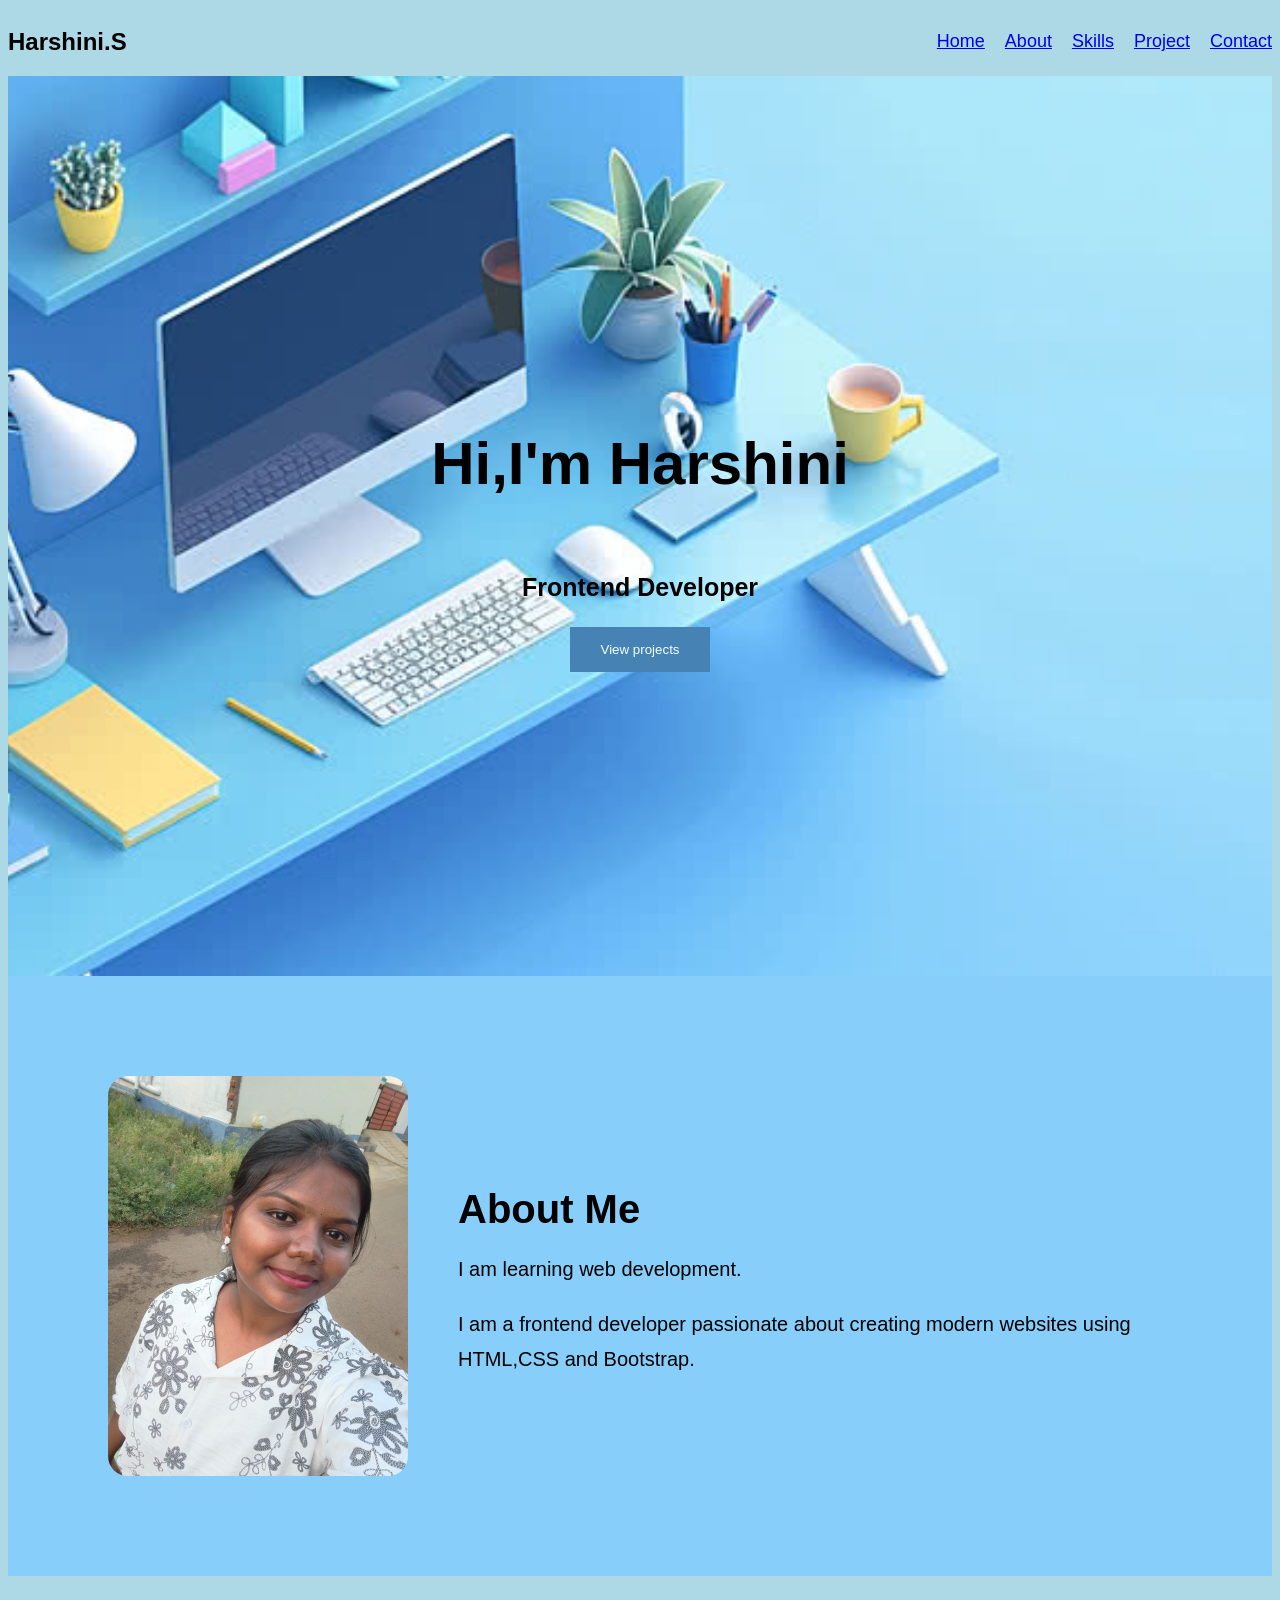
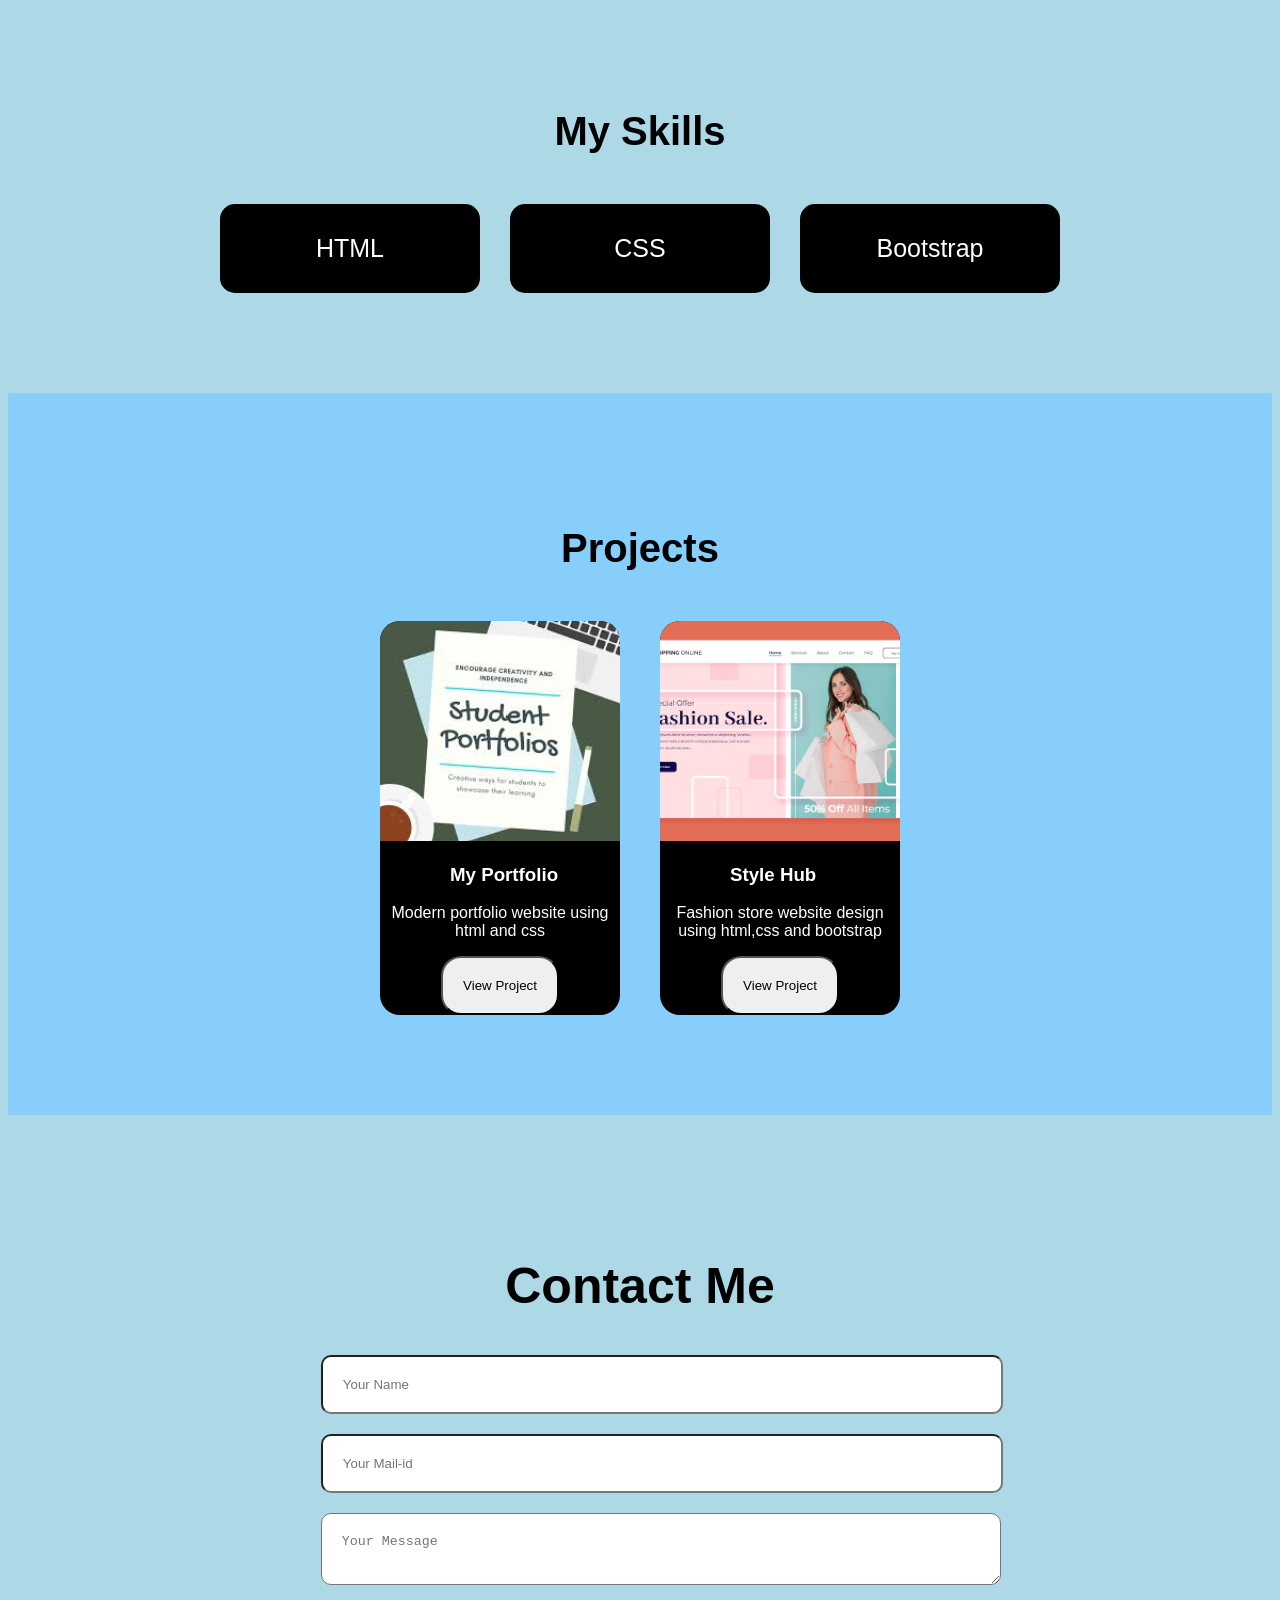
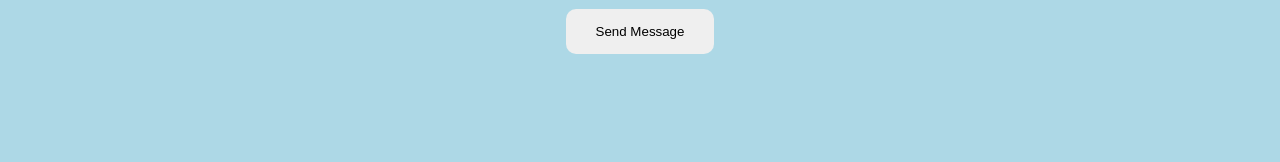
<file: index.html>
<!DOCTYPE html>
<html>
<head>
  <title>Harshini Portfolio</title>
    <link rel="stylesheet" href="./myport.css">
</head>
<body> 
    <header>
        <nav>
            <h1>Harshini.S</h1>
            <div class="nav-links">
            <a href="#home">Home</a>
            <a href="#about">About</a>
            <a href="#skills">Skills</a>
            <a href="#projects">Project</a>
            <a href="#contact">Contact</a>
            </div>
        </nav>
    </header>
    <section class="hero" id="home">
        <h2>Hi,I'm Harshini</h2>
        <p><b>Frontend Developer</b></p>
        <button>View projects</button>
    </section>
    <section class="about" id="about">
        <img src="./harsh.jpeg">
        <div>
            <h2>About Me</h2>
            <p>I am learning web development.</p>
            <p>I am a frontend developer passionate about creating modern websites using HTML,CSS and Bootstrap.</p>
        </div>
    </section>
    <section class="skills" id="skills">
        <h2>My Skills</h2>
        <div class="skills-container">
        <div class="skill-card">HTML</div>
        <div class="skill-card">CSS</div>
        <div class="skill-card">Bootstrap</div>
        </div>
    </section>
    <section class="projects" id="projects">
        <h2>Projects</h2>
        <div class="project-container">
            <div class="project-card">
                <img src="./coverportf.jpg">
                <h3>My Portfolio</h3>
                <p>Modern portfolio website using html and css</p>
                <button>View Project</button>
            </div>
            <div class="project-card">
                <img src="./fash.avif">
                <h3>Style Hub</h3>
                <p>Fashion store website design using html,css and bootstrap</p>
                <button>View Project</button>
            </div>
        </div>
    </section>
    <section class="contact" id="contact">
        <h2>Contact Me</h2>
        <form>
            <input type="text" placeholder="Your Name">
            <input type="email" placeholder="Your Mail-id">
            <textarea placeholder="Your Message"></textarea>
            <button>Send Message</button>
        </form>
    </section>
</body>
</html>
</file>
<file: myport.css>
nav{
    display: flex;
    justify-content:space-between;
    align-items: center;
}
 .nav-links{
    display: flex;
    gap: 20px;
    font-size: 18px;
}
ul{
    display: flex;
    gap: 20px;
    list-style: none;
}
.hero{
    height:100vh;
    display:flex;
    flex-direction: column;
    justify-content: center;
    align-items: center;
    text-align: center;
    background-image: url("computer.jpg");
    background-size:cover;
    background-position:center;
    background-repeat:no-repeat;
    
    }
.hero p{
    font-size: 25px;
    color: black;
}
.hero h2{
    font-size: 60px;
    color: black;
}
.hero button{
    padding: 15px 30px;
    border: none;
    background-color: steelblue;
    color: azure;
}
.about{
    display: flex;
    gap: 50px;
    align-items: center;
    padding:100px;
    background-color:lightskyblue;
    color:black
}
.about img{
    width: 300px;
    border-radius: 20px;
}
.about h2{
    font-size: 40px;
    margin-bottom: 20px;
}
.about p{
    font-size: 20px;
    line-height: 35px;
}
.skills{
    padding: 100px;
    text-align: center;
}
.skills h2{
    font-size: 40px;
    margin-bottom: 50px;
    color: black;
}
.skills-container{
    display: flex;
    justify-content: center;
    gap: 30px;
}
.skill-card{
    background-color: black;
    color: white;
    padding: 30px;
    width: 200px;
    border-radius: 15px;
    font-size: 25px;
}
.projects{
    padding:100px;
    background-color:lightskyblue;
    color:black
    
}
.projects h2{
    text-align: center;
    font-size: 40px;
    margin-bottom: 50px;
}
.project-container{
    display: flex;
    justify-content: center;
    gap: 40px;
    flex-wrap: wrap;
}
.project-card{
    width: 240px;
    background-color: black;
    color: white;
    border-radius: 20px;
    overflow: hidden;
}
.project-card img{
    width: 240px;
    height: 220px;
    object-fit: cover;
}
.project-card h3{
    padding-left: 70px;
    
}
.project-card p{
    text-align: center;
    padding:0px 10px 0px 10px;
    
}
.project-card button{
    border-radius: 20px;
    padding:20px 20px 20px 20px;
    display: block;
    margin: auto;
    }
.contact{
    padding: 100px;
    text-align: center;
}  
.contact h2{
    font-size: 50px;
    margin-bottom: 40px;
    color: black;

}  
form{
    width:60%;
    margin: auto;
}
form input,form textarea{
    width: 100%;
    padding:20px;
    margin-bottom: 20px;
    border-radius: 10px;
}
form button{
    padding:15px 30px;
    border: none;
    border-radius: 10px;
}
body{
    font-family:'Segoe UI', Tahoma, Geneva, Verdana, sans-serif;
    background-color: lightblue;
    color: white;

}
header{
    color:black;
}
</file>
